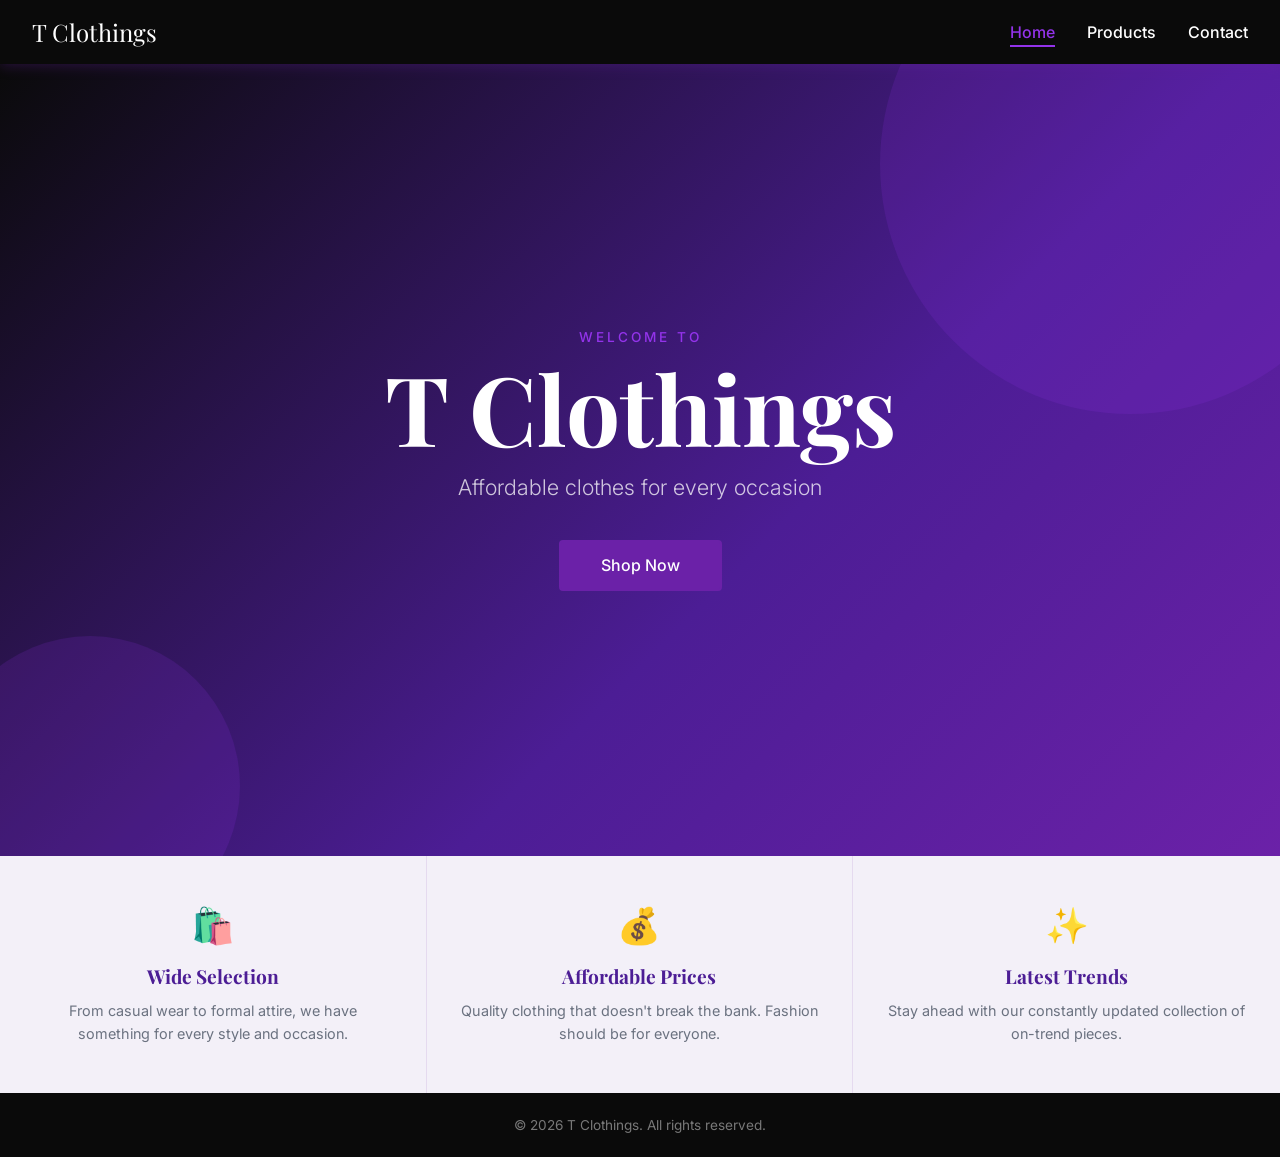
<file: index.html>
<!DOCTYPE html>
<html lang="en">
<head>
  <meta charset="UTF-8" />
  <meta name="viewport" content="width=device-width, initial-scale=1.0"/>
  <title>T Clothings — Home</title>
  <link rel="preconnect" href="https://fonts.googleapis.com">
  <link href="https://fonts.googleapis.com/css2?family=Playfair+Display:wght@600;700&family=Inter:wght@300;400;500&display=swap" rel="stylesheet">
  <link rel="stylesheet" href="css/style.css">
</head>
<body>
  <nav class="navbar">
    <a href="index.html" class="nav-brand">T Clothings</a>
    <button class="nav-toggle" onclick="toggleMenu()" aria-label="Toggle menu">
      <span></span><span></span><span></span>
    </button>
    <ul class="nav-links" id="navLinks">
      <li><a href="index.html" class="active">Home</a></li>
      <li><a href="products.html">Products</a></li>
      <li><a href="contact.html">Contact</a></li>
    </ul>
  </nav>

  <main>
    <section class="hero">
      <div class="hero-content">
        <span class="hero-eyebrow">Welcome to</span>
        <h1 class="hero-title">T Clothings</h1>
        <p class="hero-tagline">Affordable clothes for every occasion</p>
        <a href="products.html" class="btn-primary">Shop Now</a>
      </div>
      <div class="hero-shapes">
        <div class="shape shape-1"></div>
        <div class="shape shape-2"></div>
      </div>
    </section>

    <section class="features">
      <div class="feature-card">
        <div class="feature-icon">🛍️</div>
        <h3>Wide Selection</h3>
        <p>From casual wear to formal attire, we have something for every style and occasion.</p>
      </div>
      <div class="feature-card">
        <div class="feature-icon">💰</div>
        <h3>Affordable Prices</h3>
        <p>Quality clothing that doesn't break the bank. Fashion should be for everyone.</p>
      </div>
      <div class="feature-card">
        <div class="feature-icon">✨</div>
        <h3>Latest Trends</h3>
        <p>Stay ahead with our constantly updated collection of on-trend pieces.</p>
      </div>
    </section>
  </main>

  <footer>
    <p>&copy; 2026 T Clothings. All rights reserved.</p>
  </footer>

  <script>
    function toggleMenu() {
      document.getElementById('navLinks').classList.toggle('open');
    }
  </script>
</body>
</html>
</file>
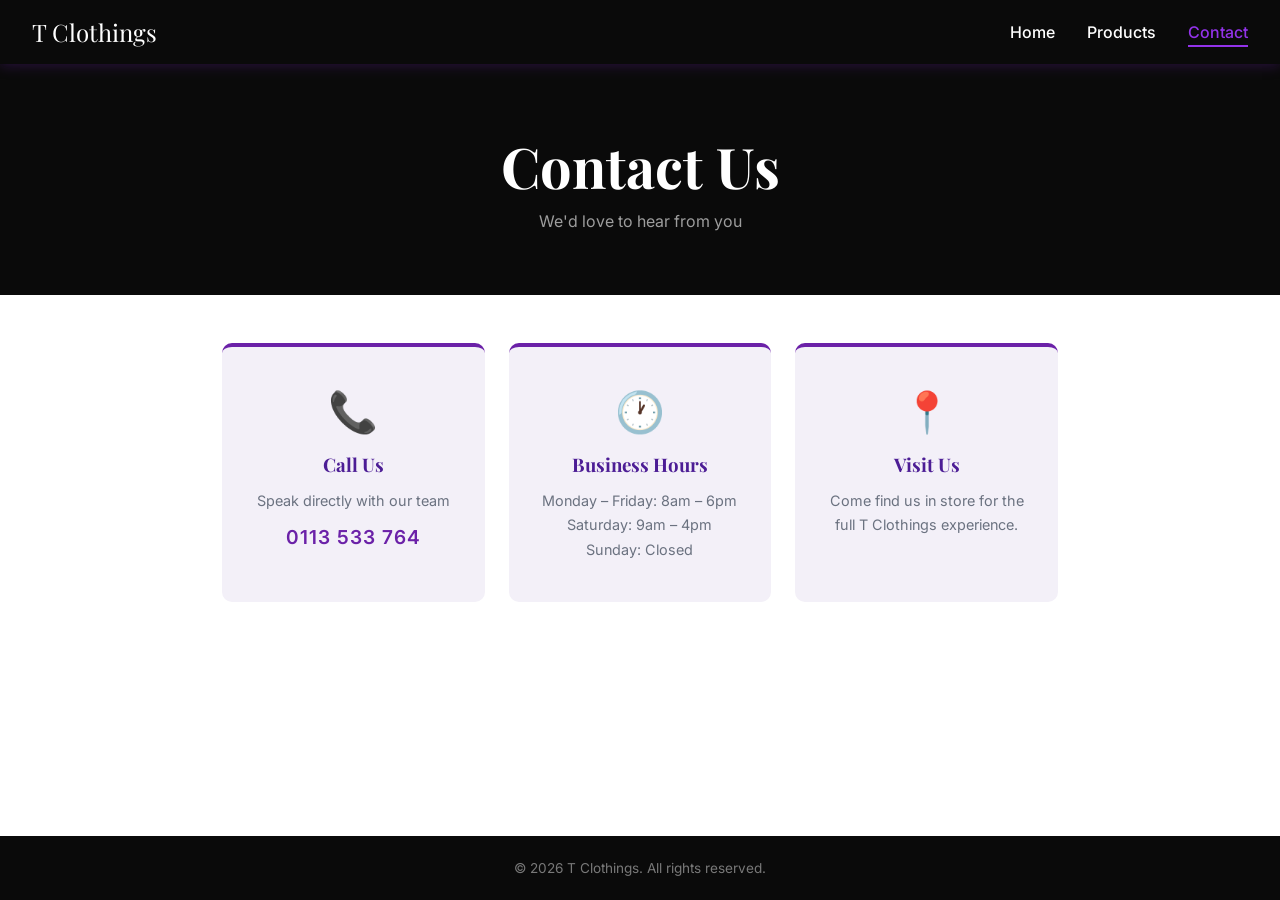
<file: contact.html>
<!DOCTYPE html>
<html lang="en">
<head>
  <meta charset="UTF-8" />
  <meta name="viewport" content="width=device-width, initial-scale=1.0"/>
  <title>T Clothings — Contact</title>
  <link rel="preconnect" href="https://fonts.googleapis.com">
  <link href="https://fonts.googleapis.com/css2?family=Playfair+Display:wght@600;700&family=Inter:wght@300;400;500&display=swap" rel="stylesheet">
  <link rel="stylesheet" href="css/style.css">
</head>
<body>
  <nav class="navbar">
    <a href="index.html" class="nav-brand">T Clothings</a>
    <button class="nav-toggle" onclick="toggleMenu()" aria-label="Toggle menu">
      <span></span><span></span><span></span>
    </button>
    <ul class="nav-links" id="navLinks">
      <li><a href="index.html">Home</a></li>
      <li><a href="products.html">Products</a></li>
      <li><a href="contact.html" class="active">Contact</a></li>
    </ul>
  </nav>

  <main>
    <section class="page-header">
      <h1>Contact Us</h1>
      <p>We'd love to hear from you</p>
    </section>

    <section class="contact-section">
      <div class="contact-card">
        <div class="contact-icon">📞</div>
        <h3>Call Us</h3>
        <p>Speak directly with our team</p>
        <a href="tel:0113533764" class="contact-link">0113 533 764</a>
      </div>
      <div class="contact-card">
        <div class="contact-icon">🕐</div>
        <h3>Business Hours</h3>
        <p>Monday – Friday: 8am – 6pm</p>
        <p>Saturday: 9am – 4pm</p>
        <p>Sunday: Closed</p>
      </div>
      <div class="contact-card">
        <div class="contact-icon">📍</div>
        <h3>Visit Us</h3>
        <p>Come find us in store for the full T Clothings experience.</p>
      </div>
    </section>
  </main>

  <footer>
    <p>&copy; 2026 T Clothings. All rights reserved.</p>
  </footer>

  <script>
    function toggleMenu() {
      document.getElementById('navLinks').classList.toggle('open');
    }
  </script>
</body>
</html>
</file>
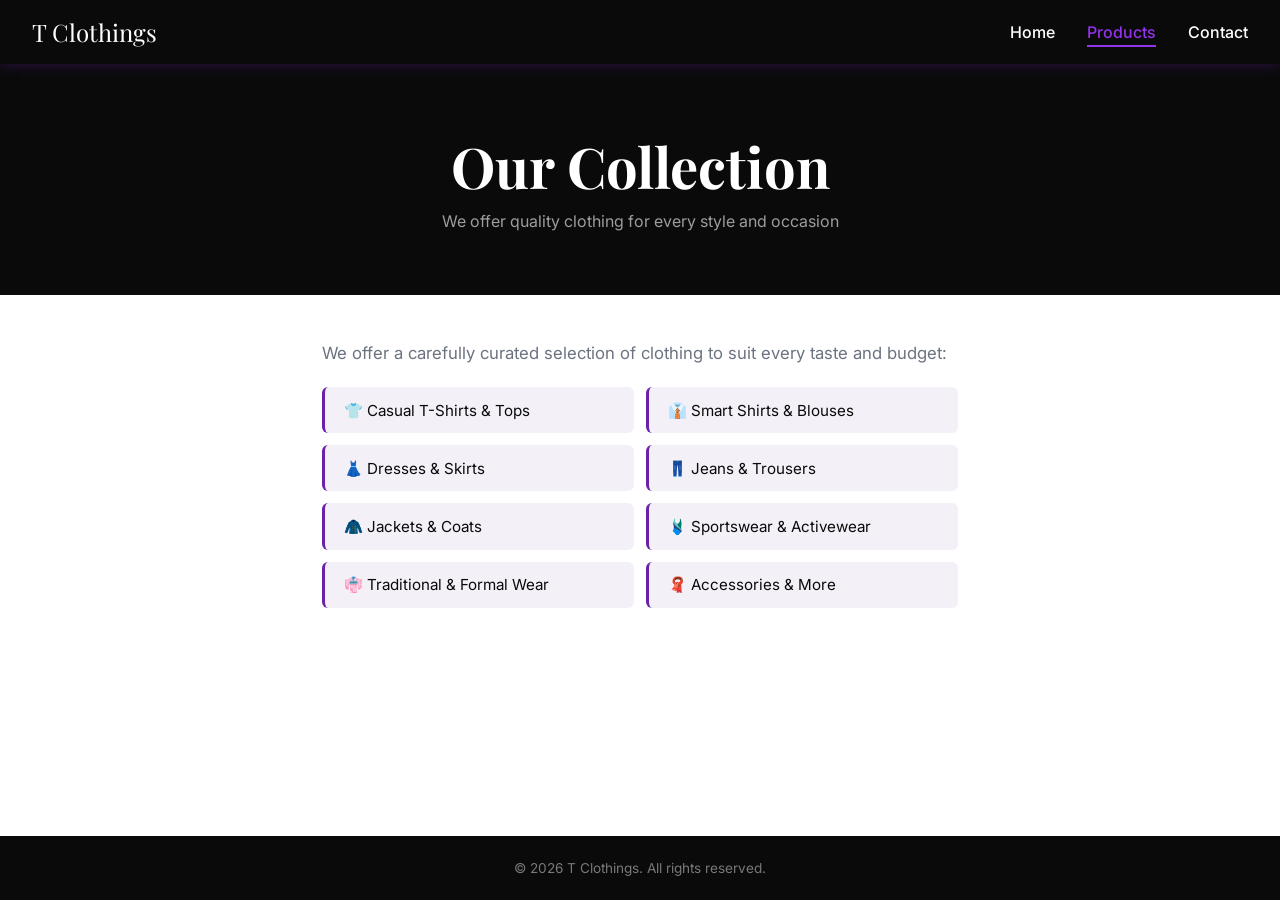
<file: products.html>
<!DOCTYPE html>
<html lang="en">
<head>
  <meta charset="UTF-8" />
  <meta name="viewport" content="width=device-width, initial-scale=1.0"/>
  <title>T Clothings — Products</title>
  <link rel="preconnect" href="https://fonts.googleapis.com">
  <link href="https://fonts.googleapis.com/css2?family=Playfair+Display:wght@600;700&family=Inter:wght@300;400;500&display=swap" rel="stylesheet">
  <link rel="stylesheet" href="css/style.css">
</head>
<body>
  <nav class="navbar">
    <a href="index.html" class="nav-brand">T Clothings</a>
    <button class="nav-toggle" onclick="toggleMenu()" aria-label="Toggle menu">
      <span></span><span></span><span></span>
    </button>
    <ul class="nav-links" id="navLinks">
      <li><a href="index.html">Home</a></li>
      <li><a href="products.html" class="active">Products</a></li>
      <li><a href="contact.html">Contact</a></li>
    </ul>
  </nav>

  <main>
    <section class="page-header">
      <h1>Our Collection</h1>
      <p>We offer quality clothing for every style and occasion</p>
    </section>

    <section class="products-intro">
      <p>We offer a carefully curated selection of clothing to suit every taste and budget:</p>
      <ul class="clothing-list">
        <li>👕 Casual T-Shirts &amp; Tops</li>
        <li>👔 Smart Shirts &amp; Blouses</li>
        <li>👗 Dresses &amp; Skirts</li>
        <li>👖 Jeans &amp; Trousers</li>
        <li>🧥 Jackets &amp; Coats</li>
        <li>🩱 Sportswear &amp; Activewear</li>
        <li>👘 Traditional &amp; Formal Wear</li>
        <li>🧣 Accessories &amp; More</li>
      </ul>
    </section>
  </main>

  <footer>
    <p>&copy; 2026 T Clothings. All rights reserved.</p>
  </footer>

  <script>
    function toggleMenu() {
      document.getElementById('navLinks').classList.toggle('open');
    }
  </script>
</body>
</html>
</file>
<file: css/style.css>
:root {
  --purple:       #6B21A8;
  --purple-light: #9333EA;
  --purple-dark:  #4C1D95;
  --white:        #FFFFFF;
  --black:        #0A0A0A;
  --grey:         #F3F0F8;
  --text-muted:   #6B7280;
}

*, *::before, *::after { box-sizing: border-box; margin: 0; padding: 0; }
html { scroll-behavior: smooth; }
body {
  font-family: 'Inter', sans-serif;
  background: var(--white);
  color: var(--black);
  min-height: 100vh;
  display: flex;
  flex-direction: column;
}
main { flex: 1; }

.navbar {
  background: var(--black);
  padding: 1rem 2rem;
  display: flex;
  align-items: center;
  justify-content: space-between;
  position: sticky;
  top: 0;
  z-index: 100;
  box-shadow: 0 2px 12px rgba(107,33,168,0.3);
}
.nav-brand {
  font-family: 'Playfair Display', serif;
  font-size: 1.5rem;
  color: var(--white);
  text-decoration: none;
}
.nav-brand:hover { color: var(--purple-light); }
.nav-links { list-style: none; display: flex; gap: 2rem; }
.nav-links a {
  color: var(--white);
  text-decoration: none;
  font-weight: 500;
  padding-bottom: 3px;
  border-bottom: 2px solid transparent;
  transition: border-color 0.2s, color 0.2s;
}
.nav-links a:hover, .nav-links a.active {
  color: var(--purple-light);
  border-bottom-color: var(--purple-light);
}
.nav-toggle {
  display: none;
  flex-direction: column;
  gap: 5px;
  background: none;
  border: none;
  cursor: pointer;
}
.nav-toggle span {
  display: block;
  width: 25px;
  height: 2px;
  background: var(--white);
  border-radius: 2px;
}

.hero {
  background: linear-gradient(135deg, var(--black) 0%, var(--purple-dark) 60%, var(--purple) 100%);
  min-height: 88vh;
  display: flex;
  align-items: center;
  justify-content: center;
  text-align: center;
  position: relative;
  overflow: hidden;
  padding: 4rem 2rem;
}
.hero-content { position: relative; z-index: 2; }
.hero-eyebrow {
  display: block;
  color: var(--purple-light);
  font-size: 0.85rem;
  font-weight: 500;
  letter-spacing: 3px;
  text-transform: uppercase;
  margin-bottom: 0.75rem;
}
.hero-title {
  font-family: 'Playfair Display', serif;
  font-size: clamp(3rem, 8vw, 6rem);
  color: var(--white);
  line-height: 1.05;
  margin-bottom: 1rem;
}
.hero-tagline {
  font-size: clamp(1rem, 2.5vw, 1.35rem);
  color: rgba(255,255,255,0.75);
  font-weight: 300;
  margin-bottom: 2.5rem;
  max-width: 480px;
  margin-left: auto;
  margin-right: auto;
}
.hero-shapes { position: absolute; inset: 0; pointer-events: none; }
.shape { position: absolute; border-radius: 50%; background: rgba(147,51,234,0.15); }
.shape-1 { width: 500px; height: 500px; top: -150px; right: -100px; }
.shape-2 { width: 300px; height: 300px; bottom: -80px; left: -60px; }

.btn-primary {
  display: inline-block;
  background: var(--purple);
  color: var(--white);
  padding: 0.85rem 2.5rem;
  border-radius: 4px;
  text-decoration: none;
  font-weight: 500;
  border: 2px solid var(--purple);
  cursor: pointer;
  transition: background 0.2s, color 0.2s, transform 0.15s;
}
.btn-primary:hover {
  background: transparent;
  color: var(--purple-light);
  border-color: var(--purple-light);
  transform: translateY(-2px);
}

.features {
  display: grid;
  grid-template-columns: repeat(auto-fit, minmax(240px, 1fr));
  background: var(--grey);
}
.feature-card {
  padding: 3rem 2rem;
  text-align: center;
  border-right: 1px solid rgba(107,33,168,0.1);
  transition: background 0.2s;
}
.feature-card:last-child { border-right: none; }
.feature-card:hover { background: rgba(107,33,168,0.05); }
.feature-icon { font-size: 2.2rem; margin-bottom: 1rem; }
.feature-card h3 {
  font-family: 'Playfair Display', serif;
  font-size: 1.2rem;
  color: var(--purple-dark);
  margin-bottom: 0.6rem;
}
.feature-card p { font-size: 0.9rem; color: var(--text-muted); line-height: 1.6; }

.page-header {
  background: var(--black);
  padding: 4rem 2rem;
  text-align: center;
}
.page-header h1 {
  font-family: 'Playfair Display', serif;
  font-size: clamp(2rem, 5vw, 3.5rem);
  color: var(--white);
  margin-bottom: 0.5rem;
}
.page-header p { color: rgba(255,255,255,0.6); }

.products-intro { max-width: 700px; margin: 3rem auto; padding: 0 2rem; }
.products-intro > p { font-size: 1.05rem; color: var(--text-muted); margin-bottom: 1.5rem; }
.clothing-list {
  list-style: none;
  display: grid;
  grid-template-columns: repeat(auto-fit, minmax(220px, 1fr));
  gap: 0.75rem;
}
.clothing-list li {
  background: var(--grey);
  padding: 0.85rem 1.2rem;
  border-radius: 6px;
  font-size: 0.95rem;
  border-left: 3px solid var(--purple);
  transition: background 0.2s;
}
.clothing-list li:hover { background: rgba(107,33,168,0.08); }

.contact-section {
  display: grid;
  grid-template-columns: repeat(auto-fit, minmax(240px, 1fr));
  gap: 1.5rem;
  max-width: 900px;
  margin: 3rem auto;
  padding: 0 2rem;
}
.contact-card {
  background: var(--grey);
  border-radius: 10px;
  padding: 2.5rem 2rem;
  text-align: center;
  border-top: 4px solid var(--purple);
  transition: transform 0.2s, box-shadow 0.2s;
}
.contact-card:hover {
  transform: translateY(-4px);
  box-shadow: 0 8px 24px rgba(107,33,168,0.15);
}
.contact-icon { font-size: 2.5rem; margin-bottom: 1rem; }
.contact-card h3 {
  font-family: 'Playfair Display', serif;
  color: var(--purple-dark);
  margin-bottom: 0.75rem;
}
.contact-card p { font-size: 0.9rem; color: var(--text-muted); line-height: 1.7; }
.contact-link {
  display: inline-block;
  margin-top: 0.75rem;
  font-size: 1.2rem;
  font-weight: 600;
  color: var(--purple);
  text-decoration: none;
  letter-spacing: 1px;
}
.contact-link:hover { color: var(--purple-dark); text-decoration: underline; }

footer {
  background: var(--black);
  color: rgba(255,255,255,0.45);
  text-align: center;
  padding: 1.5rem;
  font-size: 0.85rem;
}

@media (max-width: 640px) {
  .nav-toggle { display: flex; }
  .nav-links {
    display: none;
    flex-direction: column;
    position: absolute;
    top: 100%;
    left: 0; right: 0;
    background: var(--black);
    padding: 1rem 2rem 2rem;
    gap: 1.25rem;
    border-top: 1px solid rgba(255,255,255,0.08);
  }
  .nav-links.open { display: flex; }
  .features { grid-template-columns: 1fr; }
  .feature-card { border-right: none; border-bottom: 1px solid rgba(107,33,168,0.1); }
  .feature-card:last-child { border-bottom: none; }
  .contact-section { grid-template-columns: 1fr; }
}
</file>
